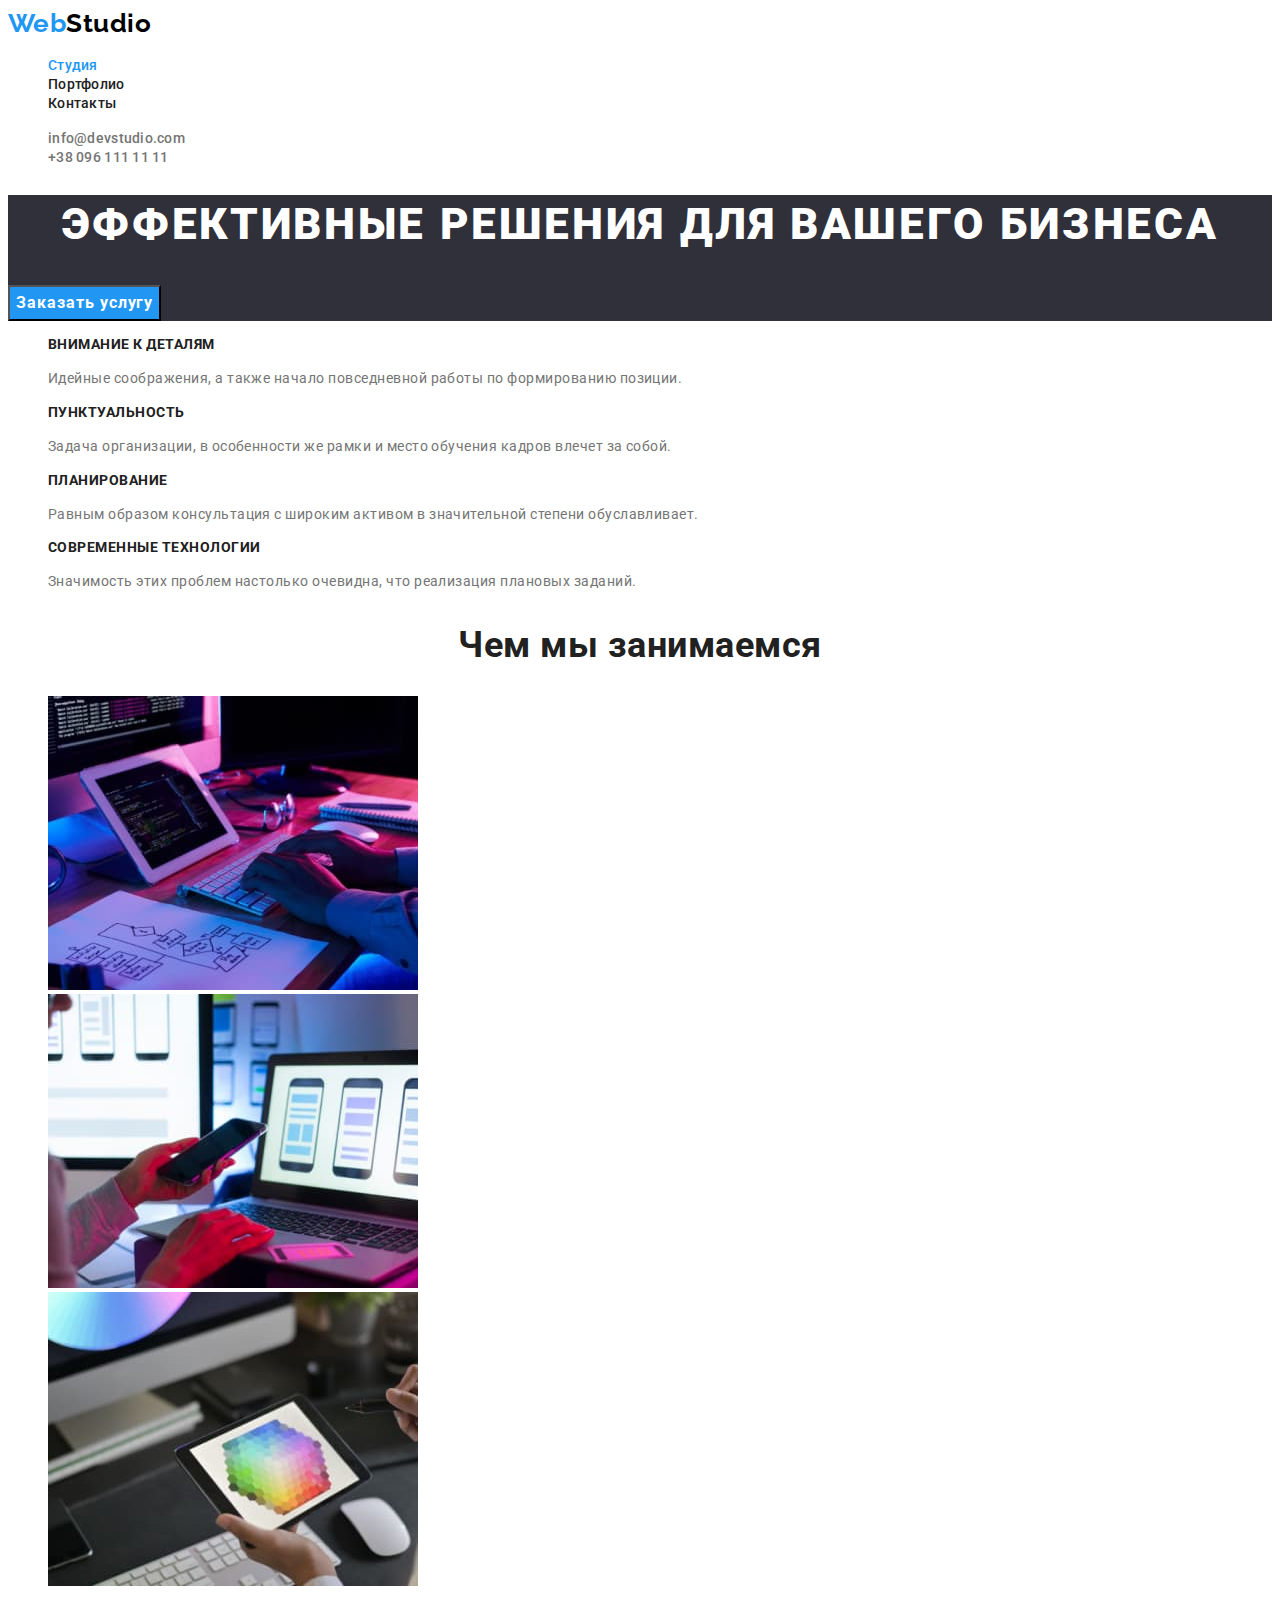
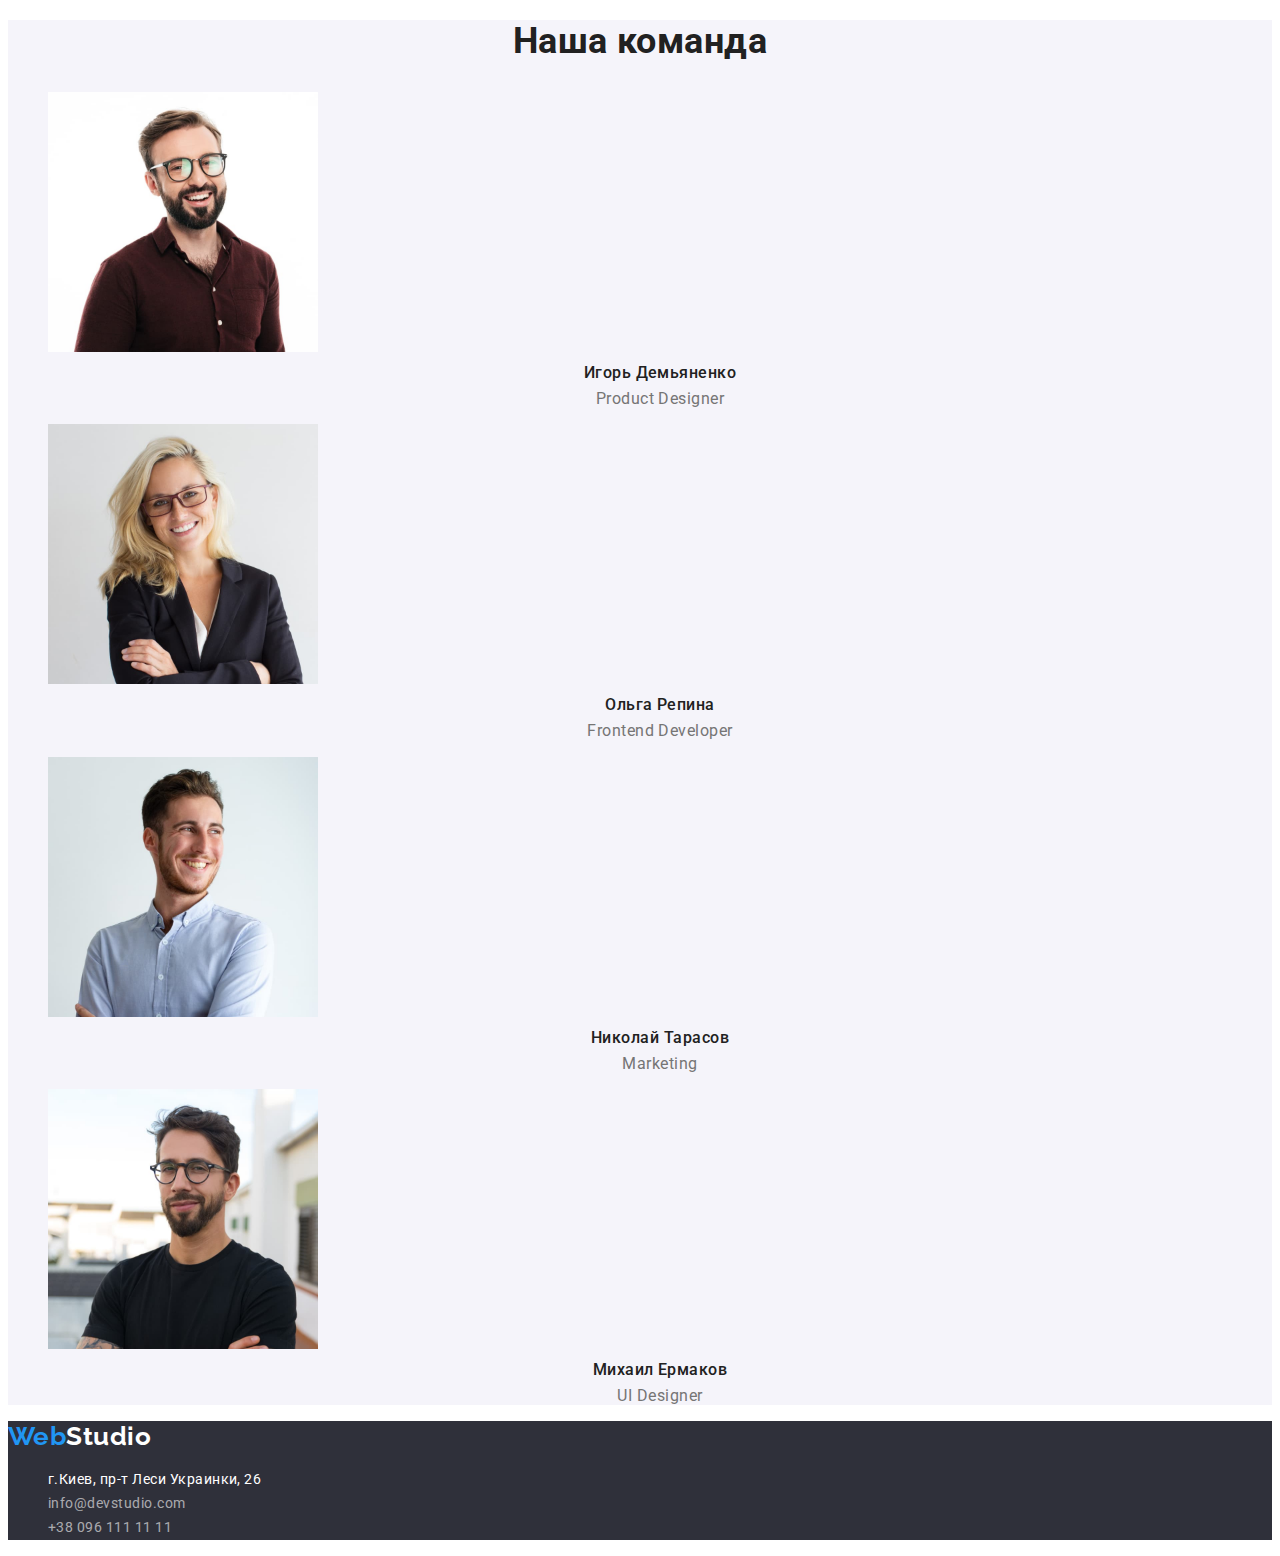
<file: index.html>
<!DOCTYPE html>
<html lang="ru">
  <head>
    <meta charset="UTF-8" />
    <meta http-equiv="X-UA-Compatible" content="IE=edge" />
    <meta name="viewport" content="width=device-width, initial-scale=1.0" />
    <title>Студия</title>
    <link rel="preconnect" href="https://fonts.googleapis.com" />
    <link rel="preconnect" href="https://fonts.gstatic.com" crossorigin />
    <link
      href="https://fonts.googleapis.com/css2?family=Raleway:wght@700&family=Roboto:wght@400;500;700;900&display=swap"
      rel="stylesheet"
    />
    <link rel="stylesheet" href="./css/styles.css" />
  </head>

  <body>
    <!-- Шапка -->
    <header class="header">
      <nav class="header-nav">
        <a class="logo link" href="./index.html"
          >Web<span class="logo-black">Studio</span></a
        >
        <ul class="header-nav-list list">
          <li class="header-nav-item">
            <a class="header-nav-link link current" href="./index.html"
              >Студия</a
            >
          </li>
          <li class="header-nav-item">
            <a class="header-nav-link link" href="./portfolio.html"
              >Портфолио</a
            >
          </li>
          <li class="header-nav-item">
            <a class="header-nav-link link" href="">Контакты</a>
          </li>
        </ul>
      </nav>
      <ul class="header-contact-list list">
        <li class="header-contact-item">
          <a class="header-contact-link link" href="mailto:info@devstudio.com"
            >info@devstudio.com</a
          >
        </li>
        <li class="header-contact-item">
          <a class="header-contact-link link" href="tel:+380961111111"
            >+38 096 111 11 11</a
          >
        </li>
      </ul>
    </header>
    <!-- Основной контент -->
    <main>
      <!-- Герой -->
      <section class="hero">
        <h1 class="hero-title">Эффективные решения для вашего бизнеса</h1>
        <button class="hero-btn" type="button">Заказать услугу</button>
      </section>
      <!-- Список преимуществ -->
      <section class="features-section">
        <!-- h2 Преимущества спрятать в css правильно -->
        <h2 hidden>Преимущества</h2>
        <ul class="features-list list">
          <li class="features-item">
            <h3 class="features-title">Внимание к деталям</h3>
            <p class="features-text">
              Идейные соображения, а также начало повседневной работы по
              формированию позиции.
            </p>
          </li>
          <li class="features-item">
            <h3 class="features-title">Пунктуальность</h3>
            <p class="features-text">
              Задача организации, в особенности же рамки и место обучения кадров
              влечет за собой.
            </p>
          </li>
          <li class="features-item">
            <h3 class="features-title">Планирование</h3>
            <p class="features-text">
              Равным образом консультация с широким активом в значительной
              степени обуславливает.
            </p>
          </li>
          <li class="features-item">
            <h3 class="features-title">Современные технологии</h3>
            <p class="features-text">
              Значимость этих проблем настолько очевидна, что реализация
              плановых заданий.
            </p>
          </li>
        </ul>
      </section>
      <!-- Список занятий -->
      <section class="work-section">
        <h2 class="section-title">Чем мы занимаемся</h2>
        <ul class="work-list list">
          <li class="work-item">
            <img
              src="./images/box1.jpg"
              alt="сотрудник создает программу"
              width="370"
              height="294"
            />
          </li>
          <li class="work-item">
            <img
              src="./images/box2.jpg"
              alt="сотрудник создает мобильное приложение"
              width="370"
              height="294"
            />
          </li>
          <li class="work-item">
            <img
              src="./images/box3.jpg"
              alt="веб-дизайнер выбирает палитру"
              width="370"
              height="294"
            />
          </li>
        </ul>
      </section>
      <!-- Команда -->
      <section class="team-section">
        <h2 class="section-title">Наша команда</h2>
        <ul class="team-list list">
          <li class="team-item">
            <img
              src="./images/img1.jpg"
              alt="фото Игоря Демьяненко"
              width="270"
              height="260"
            />
            <h3 class="team-worker">Игорь Демьяненко</h3>
            <p class="team-profession" lang="en">Product Designer</p>
          </li>
          <li class="team-item">
            <img
              src="./images/img2.jpg"
              alt="фото Ольги Репиной"
              width="270"
              height="260"
            />
            <h3 class="team-worker">Ольга Репина</h3>
            <p class="team-profession" lang="en">Frontend Developer</p>
          </li>
          <li class="team-item">
            <img
              src="./images/img3.jpg"
              alt="фото Николая Тарасова"
              width="270"
              height="260"
            />
            <h3 class="team-worker">Николай Тарасов</h3>
            <p class="team-profession" lang="en">Marketing</p>
          </li>
          <li class="team-item">
            <img
              src="./images/img4.jpg"
              alt="фото Михаила Ермакова"
              width="270"
              height="260"
            />
            <h3 class="team-worker">Михаил Ермаков</h3>
            <p class="team-profession" lang="en">UI Designer</p>
          </li>
        </ul>
      </section>
    </main>
    <!-- Подвал -->
    <footer class="footer">
      <a class="logo link" href="./index.html"
        >Web<span class="logo-white">Studio</span></a
      >
      <!-- Список контактов -->
      <address class="footer-contact">
        <ul class="footer-contact-list list">
          <li class="footer-contact-item">
            <a
              class="footer-contact-link address link"
              href="https://goo.gl/maps/CdvJLRiEL6Q8Smko8"
              target="_blank"
              rel="noreferrer noopener"
              >г.Киев, пр-т Леси Украинки, 26</a
            >
          </li>
          <li class="footer-contact-item">
            <a class="footer-contact-link link" href="mailto:info@devstudio.com"
              >info@devstudio.com</a
            >
          </li>
          <li class="footer-contact-item">
            <a class="footer-contact-link link" href="tel:+380961111111"
              >+38 096 111 11 11</a
            >
          </li>
        </ul>
      </address>
    </footer>
  </body>
</html>
</file>
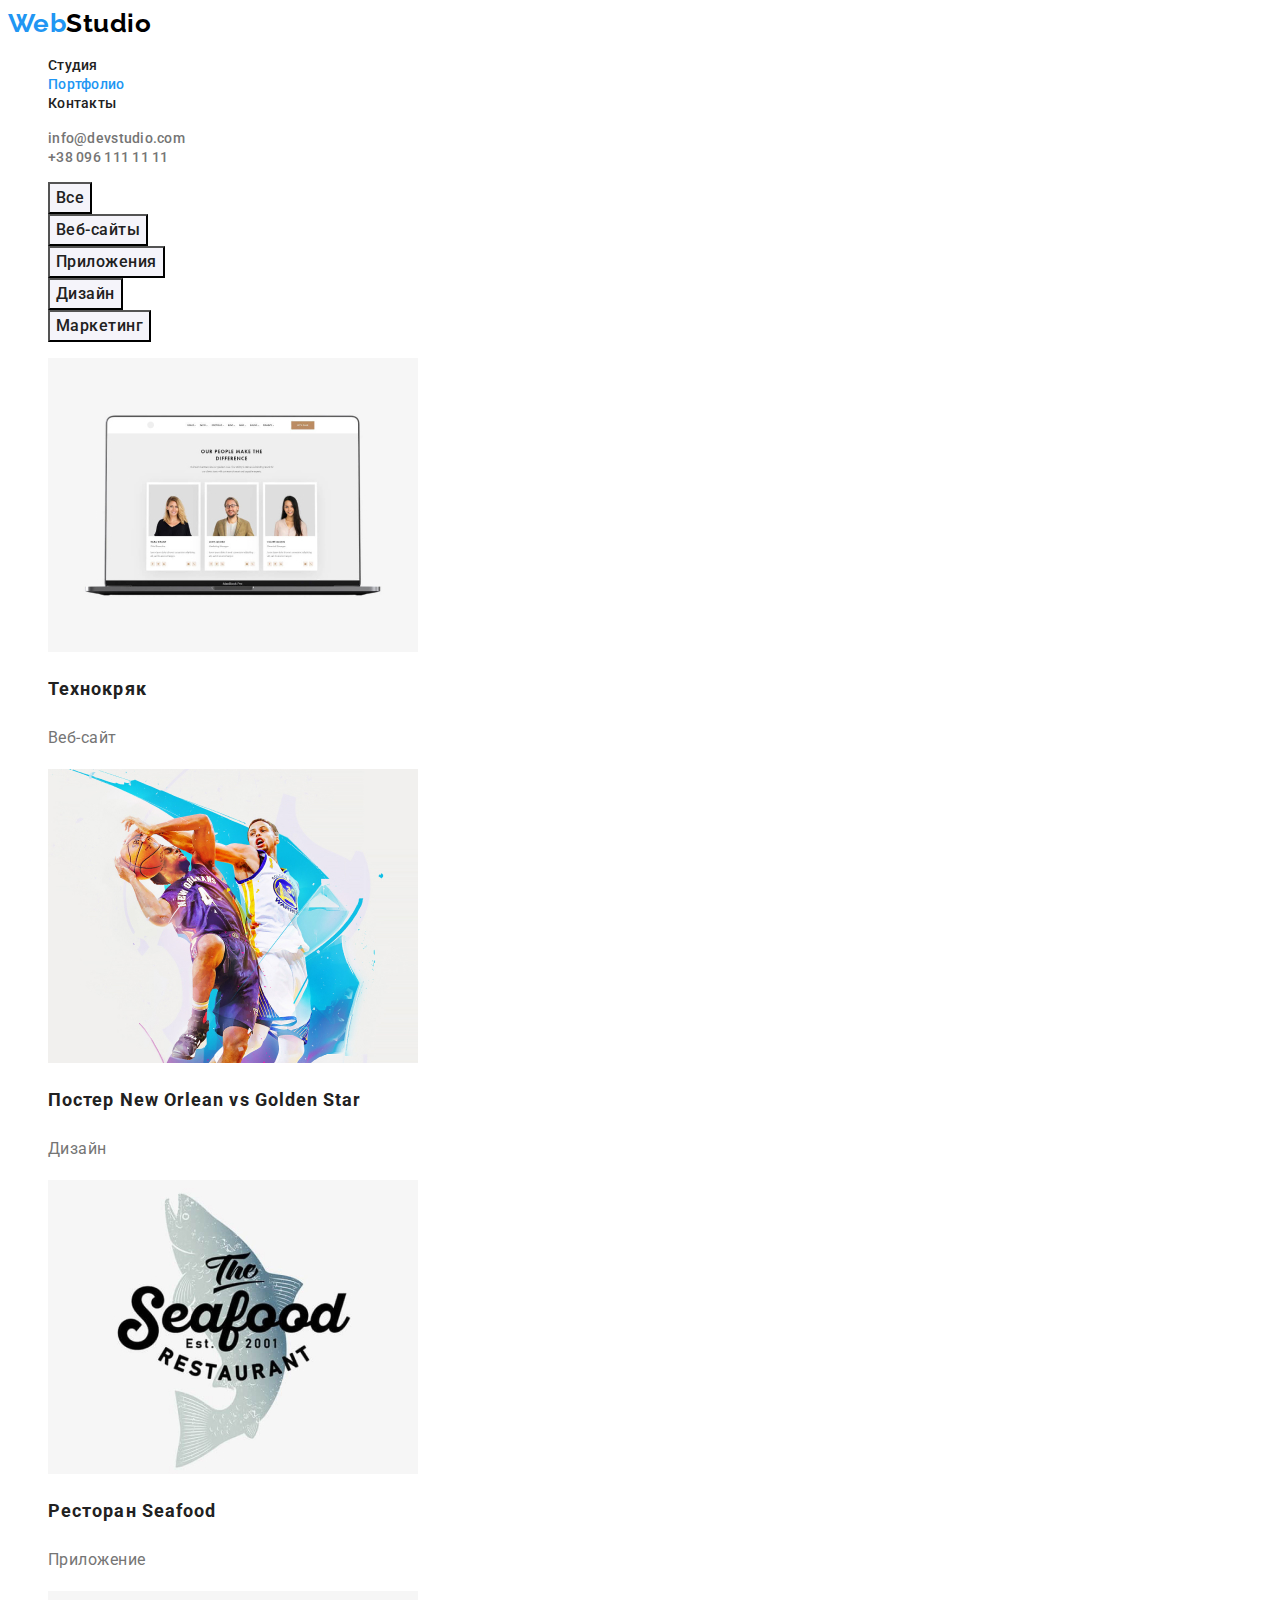
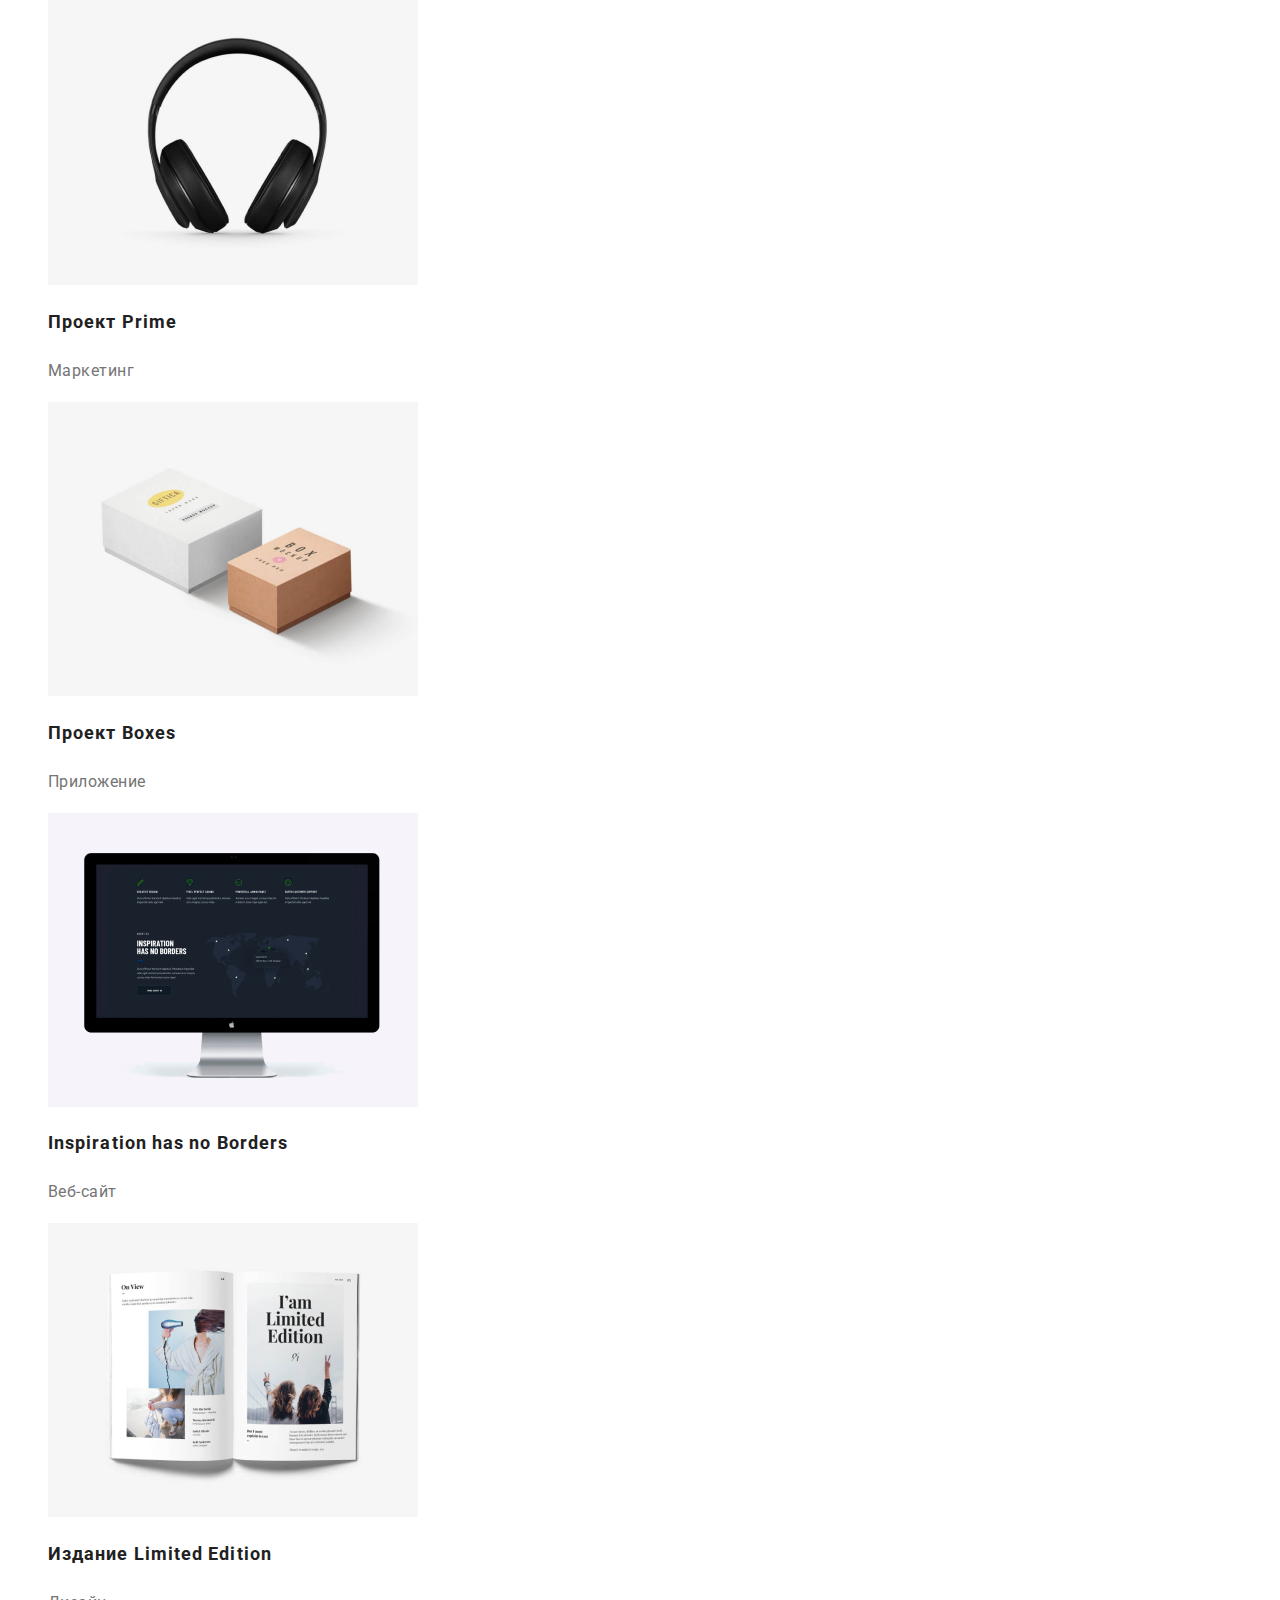
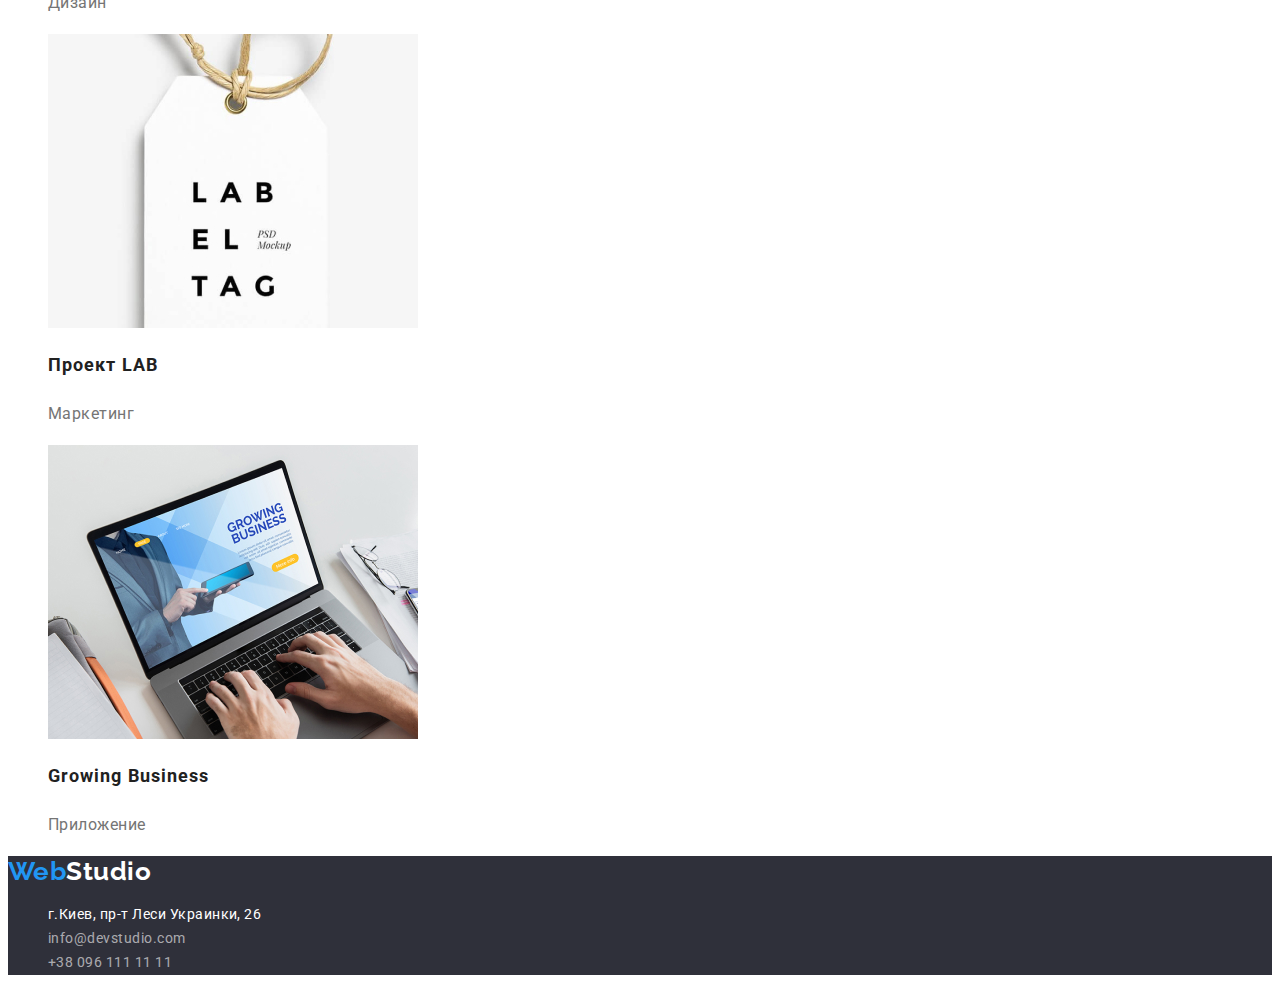
<file: portfolio.html>
<!DOCTYPE html>
<html lang="ru">
  <head>
    <meta charset="UTF-8" />
    <meta http-equiv="X-UA-Compatible" content="IE=edge" />
    <meta name="viewport" content="width=device-width, initial-scale=1.0" />
    <title>Портфолио</title>
    <link rel="preconnect" href="https://fonts.googleapis.com" />
    <link rel="preconnect" href="https://fonts.gstatic.com" crossorigin />
    <link
      href="https://fonts.googleapis.com/css2?family=Raleway:wght@700&family=Roboto:wght@400;500;700;900&display=swap"
      rel="stylesheet"
    />
    <link rel="stylesheet" href="./css/styles.css" />
  </head>
  <body>
    <!-- Шапка -->
    <header class="header">
      <nav class="header-nav">
        <a class="logo link" href="./index.html"
          >Web<span class="logo-black">Studio</span></a
        >
        <ul class="header-nav-list list">
          <li class="header-nav-item">
            <a class="header-nav-link link" href="./index.html">Студия</a>
          </li>
          <li class="header-nav-item">
            <a class="header-nav-link link current" href="./portfolio.html"
              >Портфолио</a
            >
          </li>
          <li class="header-nav-item">
            <a class="header-nav-link link" href="">Контакты</a>
          </li>
        </ul>
      </nav>
      <ul class="header-contact-list list">
        <li class="header-contact-item">
          <a class="header-contact-link link" href="mailto:info@devstudio.com"
            >info@devstudio.com</a
          >
        </li>
        <li class="header-contact-item">
          <a class="header-contact-link link" href="tel:+380961111111"
            >+38 096 111 11 11</a
          >
        </li>
      </ul>
    </header>
    <!-- Основной контент -->
    <main>
      <section class="portfolio-section">
        <h1 hidden>Примеры работ</h1>
        <ul class="portfolio-btn-list list">
          <li class="portfolio-btn-item">
            <button class="portfolio-btn" type="button">Все</button>
          </li>
          <li class="portfolio-btn-item">
            <button class="portfolio-btn" type="button">Веб-сайты</button>
          </li>
          <li class="portfolio-btn-item">
            <button class="portfolio-btn" type="button">Приложения</button>
          </li>
          <li class="portfolio-btn-item">
            <button class="portfolio-btn" type="button">Дизайн</button>
          </li>
          <li class="portfolio-btn-item">
            <button class="portfolio-btn" type="button">Маркетинг</button>
          </li>
        </ul>
        <ul class="portfolio-list list">
          <li class="portfolio-item">
            <img
              src="./images/tehno.jpg"
              alt="открытый ноутбук с сайтом Технокряк"
              width="370"
              height="294"
            />
            <h2 class="portfolio-list-title">Технокряк</h2>
            <p class="portfolio-list-text">Веб-сайт</p>
          </li>
          <li class="portfolio-item">
            <img
              src="./images/poster.jpg"
              alt="парни играют в баскетбол"
              width="370"
              height="294"
            />
            <h2 class="portfolio-list-title">
              Постер New Orlean vs Golden Star
            </h2>
            <p class="portfolio-list-text">Дизайн</p>
          </li>
          <li class="portfolio-item">
            <img
              src="./images/seafood.jpg"
              alt="логотип ресторана Seafood"
              width="370"
              height="294"
            />
            <h2 class="portfolio-list-title">Ресторан Seafood</h2>
            <p class="portfolio-list-text">Приложение</p>
          </li>
          <li class="portfolio-item">
            <img
              src="./images/prime.jpg"
              alt="наушники"
              width="370"
              height="294"
            />
            <h2 class="portfolio-list-title">Проект Prime</h2>
            <p class="portfolio-list-text">Маркетинг</p>
          </li>
          <li class="portfolio-item">
            <img
              src="./images/boxes.jpg"
              alt="две коробки"
              width="370"
              height="294"
            />
            <h2 class="portfolio-list-title">Проект Boxes</h2>
            <p class="portfolio-list-text">Приложение</p>
          </li>
          <li class="portfolio-item">
            <img
              src="./images/monitor.jpg"
              alt="компьютерный монитор"
              width="370"
              height="294"
            />
            <h2 class="portfolio-list-title">Inspiration has no Borders</h2>
            <p class="portfolio-list-text">Веб-сайт</p>
          </li>
          <li class="portfolio-item">
            <img
              src="./images/limited.jpg"
              alt="открытый журнал"
              width="370"
              height="294"
            />
            <h2 class="portfolio-list-title">Издание Limited Edition</h2>
            <p class="portfolio-list-text">Дизайн</p>
          </li>
          <li class="portfolio-item">
            <img
              src="./images/lab.jpg"
              alt="этикетка LAB"
              width="370"
              height="294"
            />
            <h2 class="portfolio-list-title">Проект LAB</h2>
            <p class="portfolio-list-text">Маркетинг</p>
          </li>
          <li class="portfolio-item">
            <img
              src="./images/growing.jpg"
              alt="человек работает на макбуке"
              width="370"
              height="294"
            />
            <h2 class="portfolio-list-title">Growing Business</h2>
            <p class="portfolio-list-text">Приложение</p>
          </li>
        </ul>
      </section>
    </main>
    <!-- Подвал -->
    <footer class="footer">
      <a class="logo link" href="./index.html"
        >Web<span class="logo-white">Studio</span></a
      >
      <!-- Список контактов -->
      <address class="footer-contact">
        <ul class="footer-contact-list list">
          <li class="footer-contact-item">
            <a
              class="footer-contact-link address link"
              href="https://goo.gl/maps/CdvJLRiEL6Q8Smko8"
              target="_blank"
              rel="noreferrer noopener"
              >г.Киев, пр-т Леси Украинки, 26</a
            >
          </li>
          <li class="footer-contact-item">
            <a class="footer-contact-link link" href="mailto:info@devstudio.com"
              >info@devstudio.com</a
            >
          </li>
          <li class="footer-contact-item">
            <a class="footer-contact-link link" href="tel:+380961111111"
              >+38 096 111 11 11</a
            >
          </li>
        </ul>
      </address>
    </footer>
  </body>
</html>
</file>
<file: css/styles.css>
:root {
  --primary-text-color: #212121;
  --secondary-text-color: #757575;
  --white-text-color: #ffffff;
  --accent-color: #2196f3;
  --black-logo-color: #000000;
  --footer-text-color: rgba(255, 255, 255, 0.6);
  --white-background-color: #ffffff;
  --hero-background-color: #2f303a;
  --team-background-color: #f5f4fa;
}

body {
  font-family: "Roboto", sans-serif;
  letter-spacing: 0.03em;
  background-color: var(--white-background-color);
  color: var(--primary-text-color);
}

/* убираем точки списков */
.list {
  list-style: none;
}

/* убираем подчеркивание ссылок */
.link {
  text-decoration: none;
}

.logo {
  font-family: "Raleway", sans-serif;
  font-weight: 700;
  font-size: 26px;
  line-height: 1.19;
  color: var(--accent-color);
}

.section-title {
  font-weight: 700;
  font-size: 36px;
  line-height: 1.17;
  text-align: center;
  color: var(--primary-text-color);
}

.footer-contact-link {
  font-style: normal;
  font-size: 14px;
  line-height: 1.71;
  color: var(--footer-text-color);
}

.footer-contact-link:hover,
.footer-contact-link:focus {
  color: var(--accent-color);
}

/* ------------ШАПКА-------------- */

.logo-black {
  color: var(--black-logo-color);
}

.header-nav-link {
  font-weight: 500;
  font-size: 14px;
  line-height: 1.14;
  letter-spacing: 0.02em;
  color: var(--primary-text-color);
}

.header-contact-link {
  font-weight: 500;
  font-size: 14px;
  line-height: 16px;
  letter-spacing: 0.02em;
  color: var(--secondary-text-color);
}

.header-nav-link:hover,
.header-nav-link:focus,
.header-contact-link:hover,
.header-contact-link:focus {
  color: var(--accent-color);
}

.header-nav-link.current {
  color: var(--accent-color);
}

/* ------------ГЕРОЙ-------------- */

.hero {
  background-color: var(--hero-background-color);
}

.hero-title {
  font-weight: 900;
  font-size: 44px;
  line-height: 1.36;
  text-align: center;
  letter-spacing: 0.06em;
  text-transform: uppercase;
  color: var(--white-text-color);
}

.hero-btn {
  font-family: "Roboto", sans-serif;
  font-weight: 700;
  font-size: 16px;
  line-height: 1.88;
  align-items: center;
  text-align: center;
  letter-spacing: 0.06em;
  background-color: var(--accent-color);
  color: var(--white-text-color);
  cursor: pointer;
}

.hero-btn:hover,
.hero-btn:focus {
  background-color: var(--white-text-color);
  color: var(--accent-color);
}

/* ------------ПРЕИМУЩЕСТВА-------------- */

.features-title {
  font-weight: 700;
  font-size: 14px;
  line-height: 1.14;
  text-transform: uppercase;
}

.features-text {
  font-size: 14px;
  line-height: 1.71;
  color: var(--secondary-text-color);
}

/* ------------СПИСОК ЗАНЯТИЙ-------------- */

/* ----------------КОМАНДА----------------- */

.team-section {
  background-color: var(--team-background-color);
}

.team-worker {
  font-weight: 500;
  font-size: 16px;
  line-height: 1.19px;
  text-align: center;
}

.team-profession {
  font-size: 16px;
  line-height: 1.19;
  text-align: center;
  color: var(--secondary-text-color);
}

/* ----------------ПОДВАЛ----------------- */
.footer {
  background-color: var(--hero-background-color);
}

.logo-white {
  color: var(--white-text-color);
}

.footer-contact-link.address {
  color: var(--white-text-color);
}

/* ---------------------------------------------- */
/* --------------------ПОРТФОЛИО----------------- */
/* ---------------------------------------------- */
.portfolio-btn {
  font-family: "Roboto", sans-serif;
  font-weight: 500;
  font-size: 16px;
  line-height: 1.63;
  letter-spacing: 0.03em;
  background-color: var(--team-background-color);
  color: var(--primary-text-color);
  cursor: pointer;
}

.portfolio-btn:hover,
.portfolio-btn:focus {
  background-color: var(--accent-color);
  color: var(--white-text-color);
}

.portfolio-list-title {
  font-weight: 700;
  font-size: 18px;
  line-height: 2;
  letter-spacing: 0.06em;
}

.portfolio-list-text {
  font-size: 16px;
  line-height: 1.87;
  color: var(--secondary-text-color);
}
</file>
